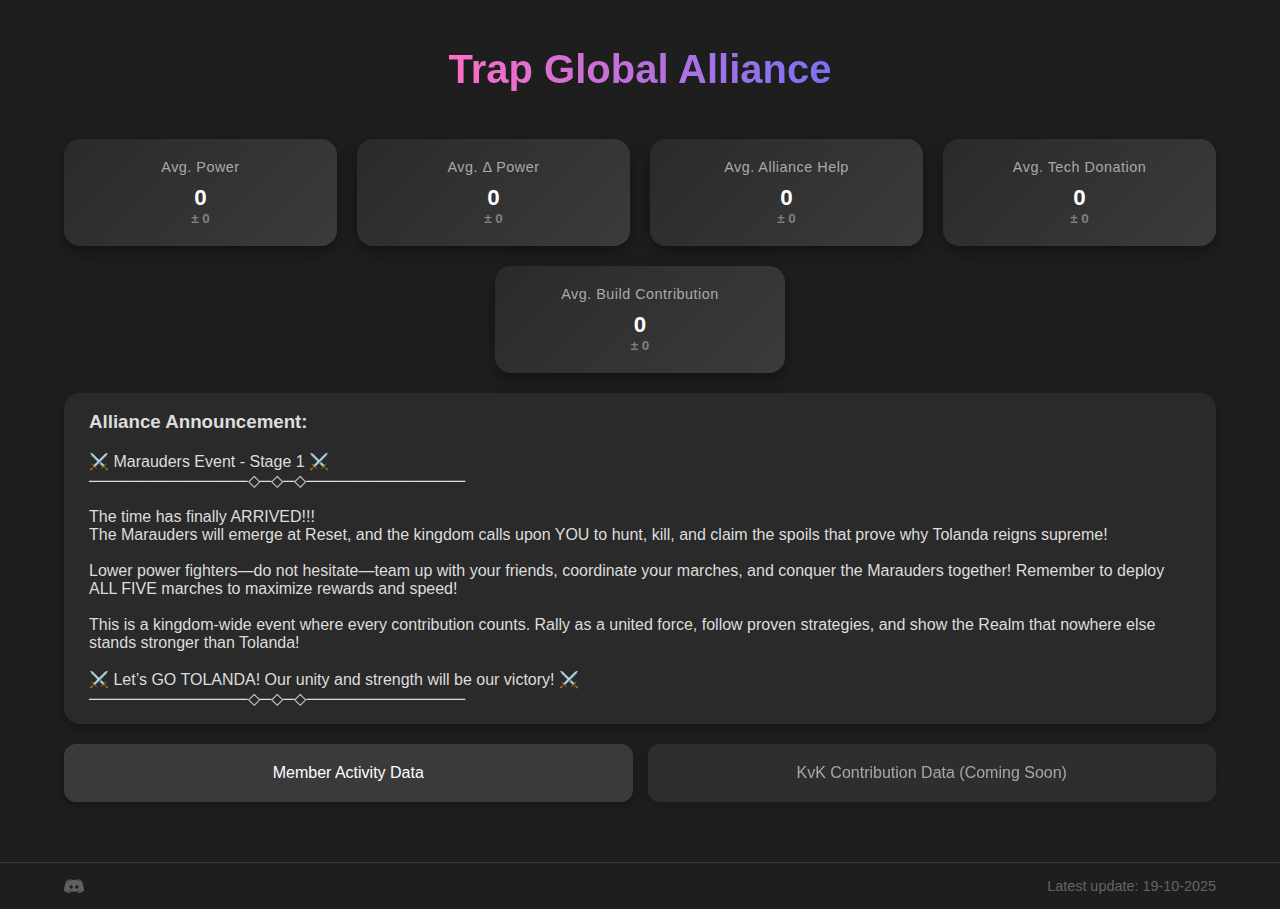
<file: index.html>
<!DOCTYPE html>
<html lang="en">
<head>
    <meta charset="UTF-8">
    <meta name="viewport" content="width=device-width, initial-scale=1.0">
    <title>Trap Global Alliance</title>
    <link rel="stylesheet" href="assets/styles.css">
</head>
<body>
    <div class="content-wrapper">

        <div class="content-title">
            <center><h1>Trap Global Alliance</h1></center>
            <p class="subtitle"></p>
        </div>

        <div id="stats-container" class="stats-grid">Loading Alliance Stats...</div>

        <div class="motd">
            <h3 id="motd-title">Alliance Announcement:</h3>
            <p id="motd-text">Loading message...</p>
        </div>

        <div class="button-group">
            <button class="btn" onclick="location.href='activity.html';">
                Member Activity Data
            </button>
            <button class="btn btn-disabled" disabled>
                KvK Contribution Data <span class="coming-soon">(Coming Soon)</span>
            </button>
        </div>
    
    </div>
    <footer class="site-footer">
        <div class="footer-content">
            <div class="footer-item">
            <a href="https://discord.gg/pBSYQmbB" target="_blank" class="footer-link">
                <img src="assets/discord_icon.png" alt="Discord" class="footer-icon">
            </a>
            </div>
            <div class="footer-item" id="footer-updated">Last updated: --</div>
        </div>
    </footer>
    <script type="module">
        import { loadLatestAllianceStats } from "./scripts/index.js";
        loadLatestAllianceStats();
    </script>
</body>

</html>
</file>
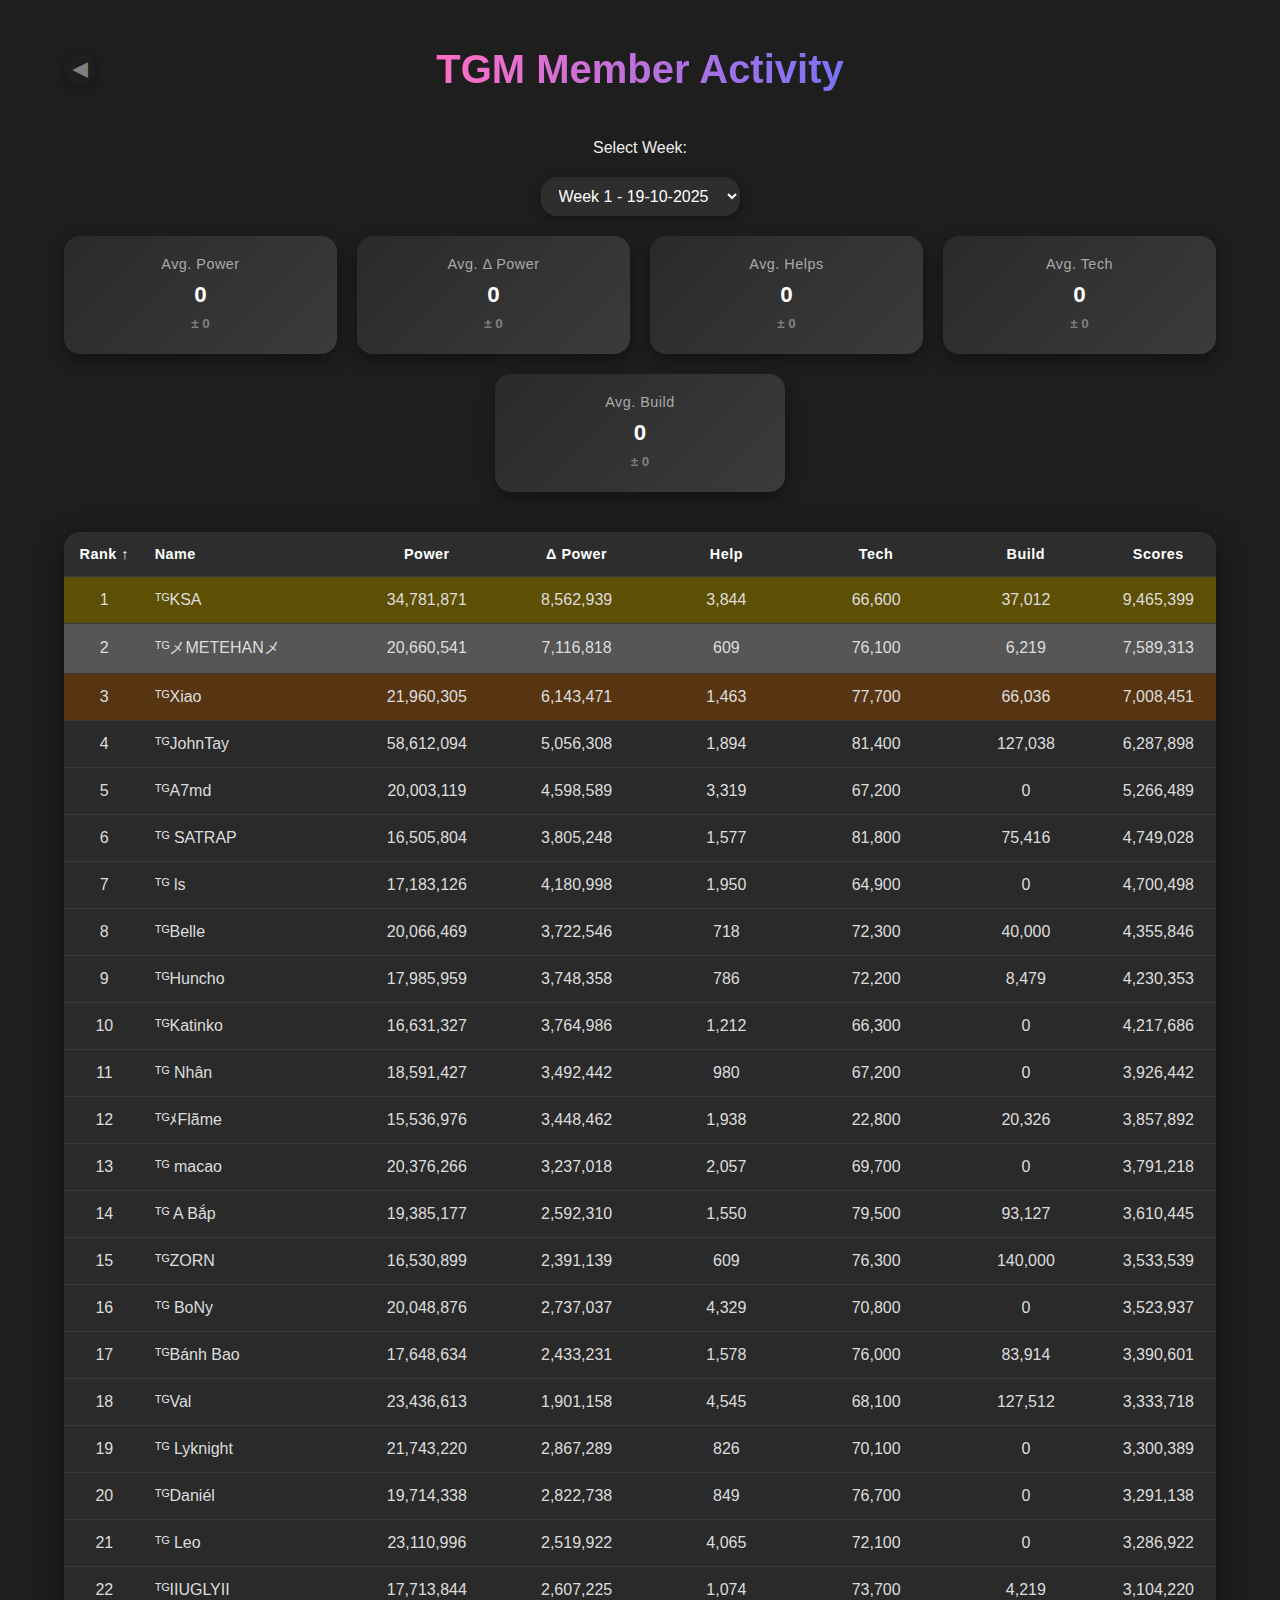
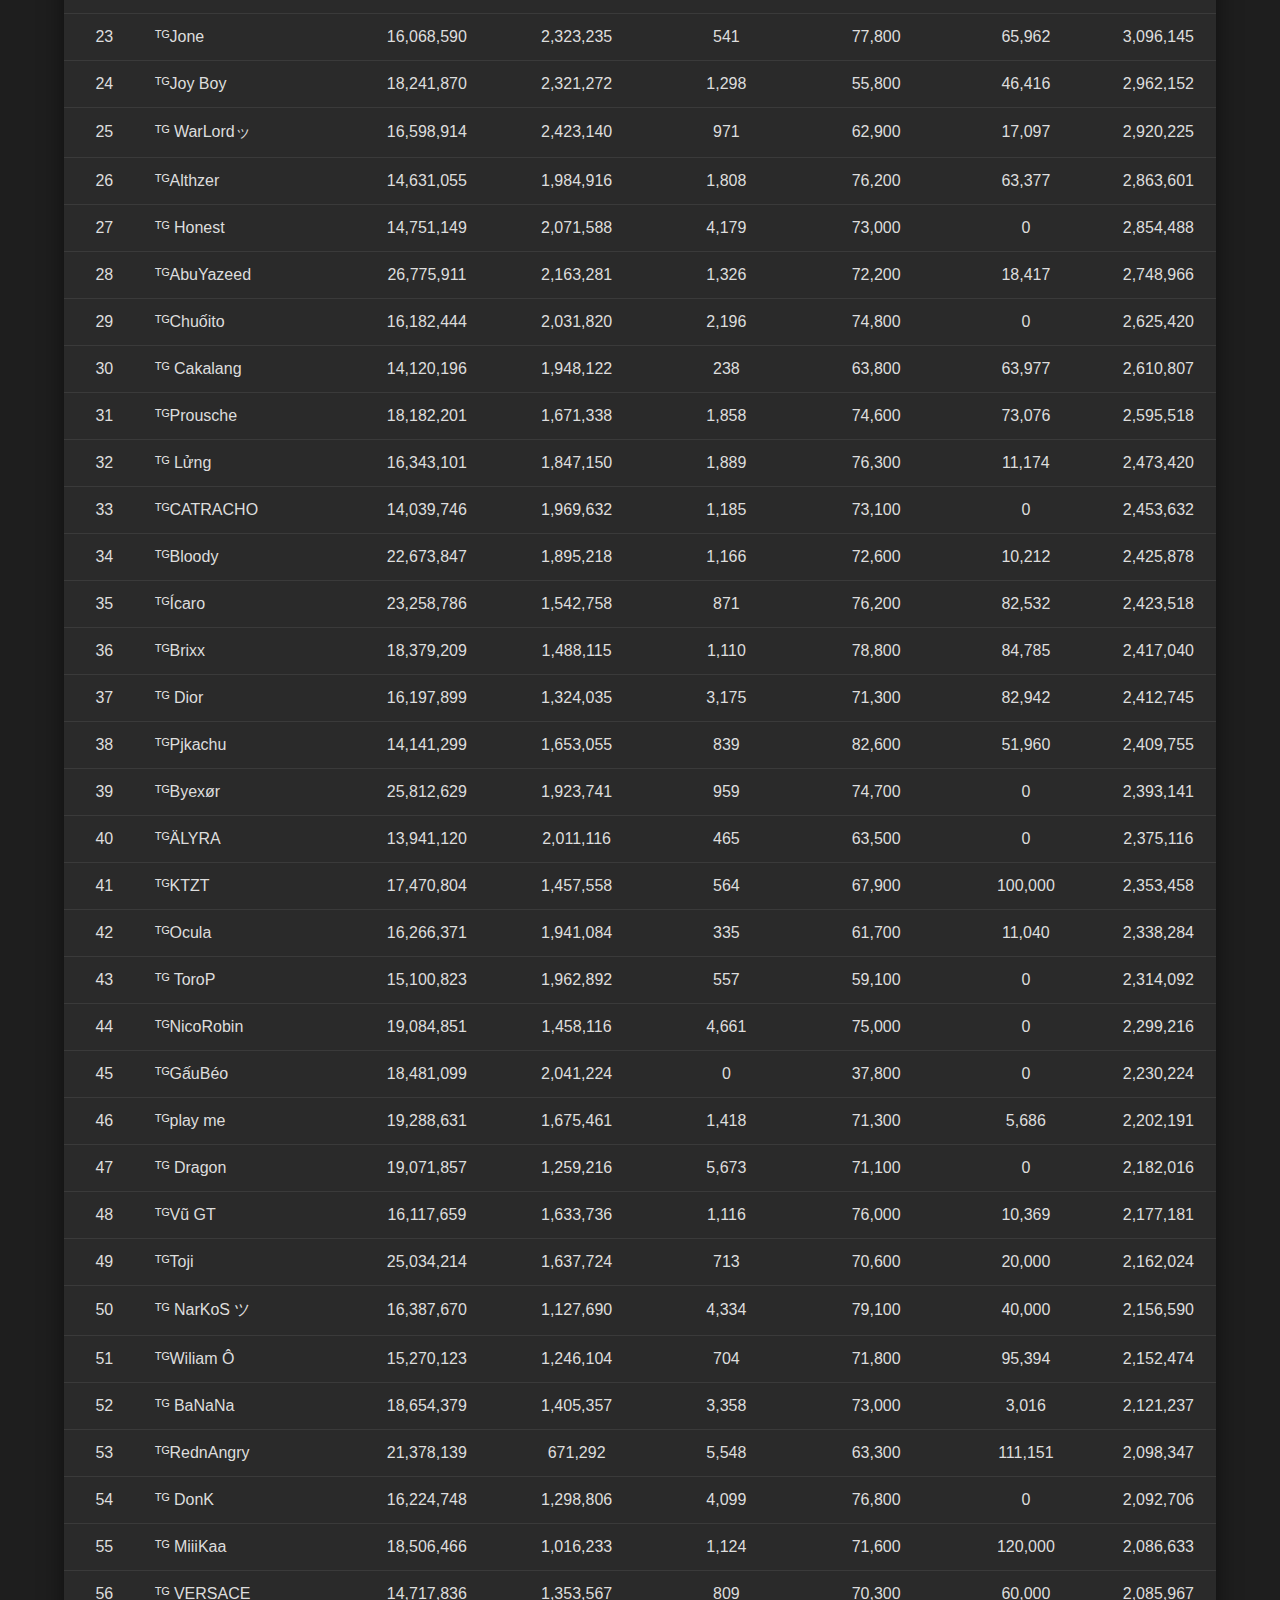
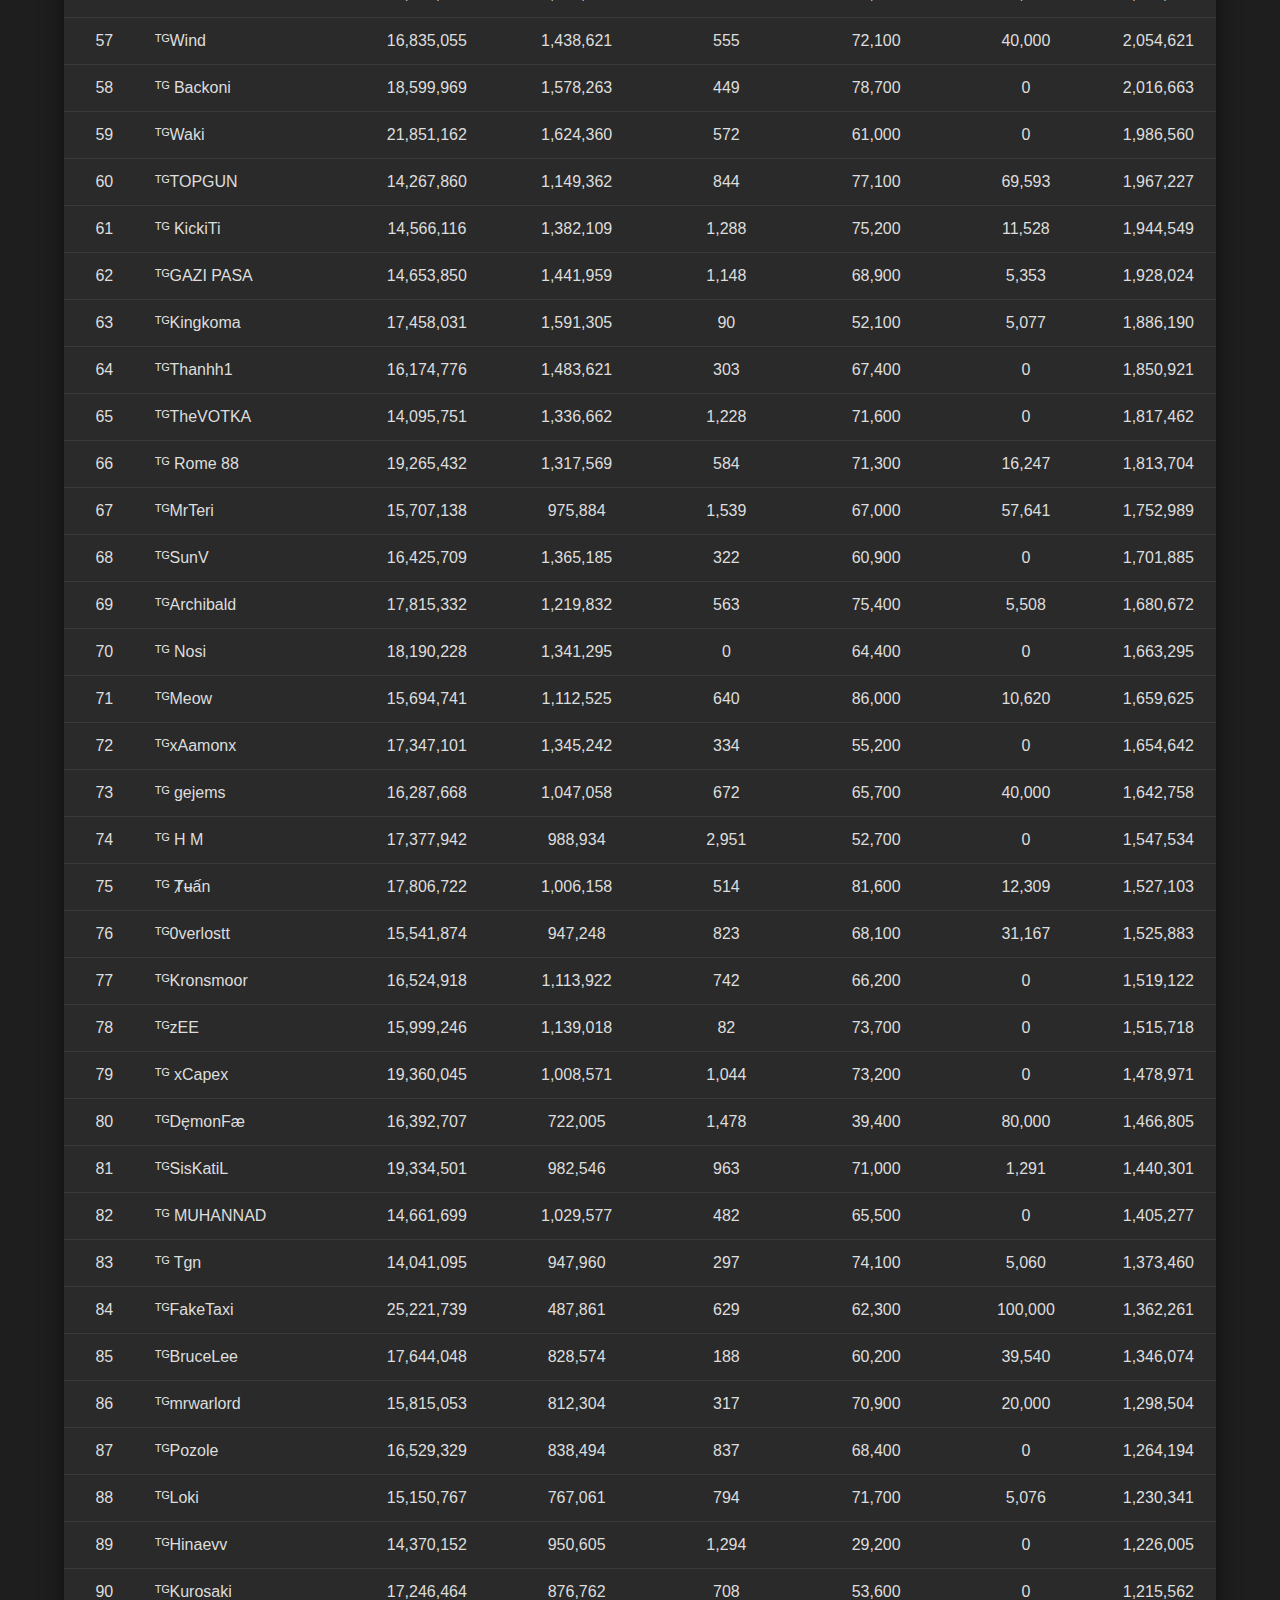
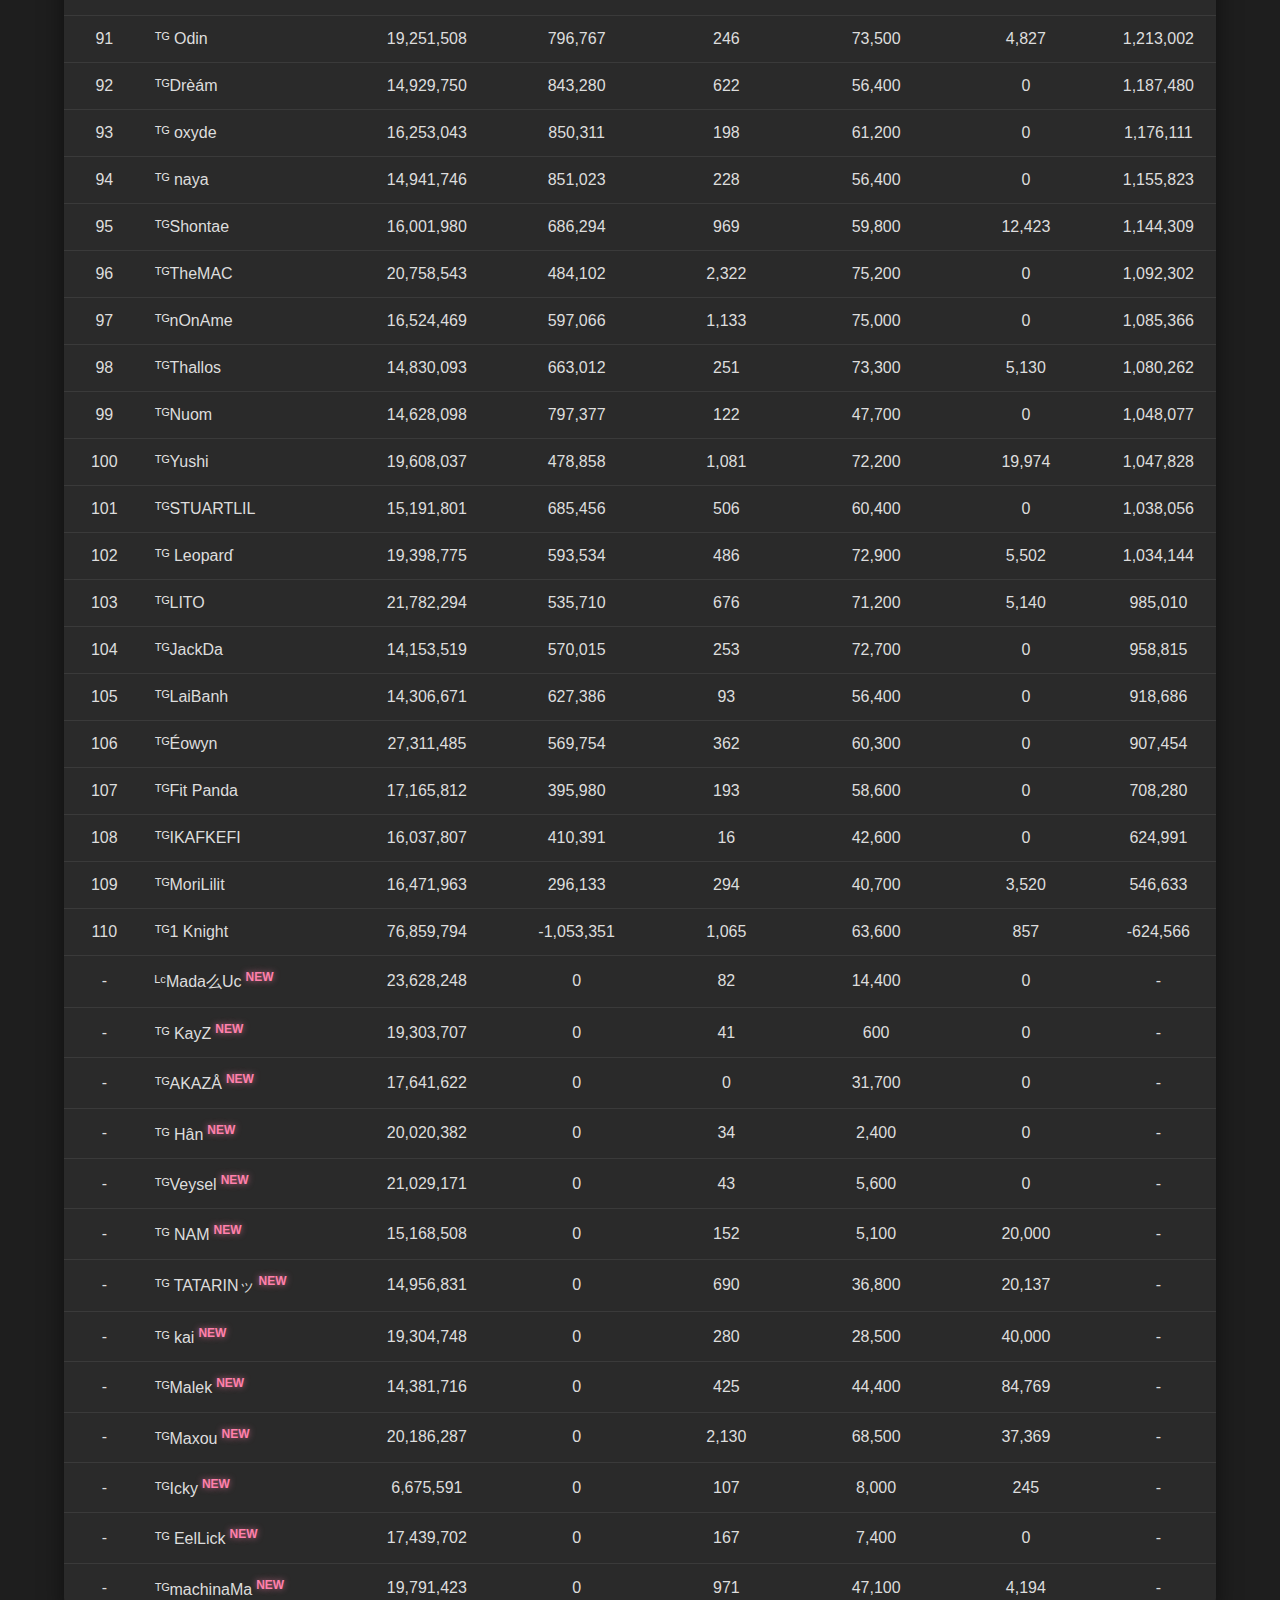
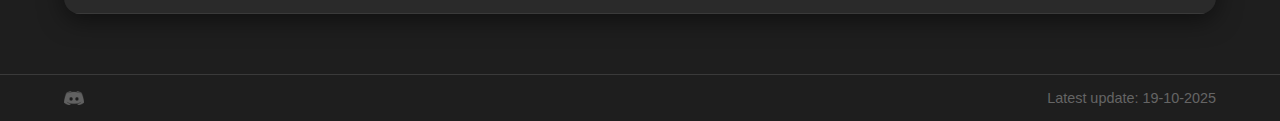
<file: activity.html>
<!DOCTYPE html>
<html lang="en">
<head>
  <meta charset="UTF-8">
  <meta name="viewport" content="width=device-width, initial-scale=1.0">
  <title>TGM Member Activity</title>
  <link rel="stylesheet" href="assets/styles.css">
  
</head>
<body>
  <div class="content-wrapper">

    <div class="content-title">
      <a href="index.html" class="back-btn">◀</a>
      <center><h1>TGM Member Activity</h1></center>
    </div>

    <label for="week-select">Select Week: </label>
    <select id="week-select"></select>

    <div id="stats-container" class="stats-grid"></div>

    <!-- Mobile sort control (only visible on small screens) -->
    <div id="mobile-sort-bar" class="mobile-sort" aria-hidden="true" style="display:none;">
      <label for="mobile-sort-select" class="sr-only">Sort by</label>
      <select id="mobile-sort-select" aria-label="Sort members">
        <option value="rank:asc">Rank ↑</option>
        <option value="rank:desc">Rank ↓</option>
        <option value="scores:desc">Scores ↓</option>
        <option value="scores:asc">Scores ↑</option>
        <option value="power:desc">Power ↓</option>
        <option value="power:asc">Power ↑</option>
      </select>
    </div>

    <!-- Desktop table -->
    <table id="data-table">
      <thead>
        <tr>
          <th data-col="rank">Rank</th>
          <th style="text-align: left;" data-col="id">Name</th>
          <th data-col="power">Power</th>
          <th data-col="power_increase">Δ Power</th>
          <th data-col="help">Help</th>
          <th data-col="tech">Tech</th>
          <th data-col="build">Build</th>
          <th data-col="scores">Scores</th>
        </tr>
      </thead>
      <tbody></tbody>
    </table>

    <!-- Mobile accordion (visible on small screens) -->
    <div id="accordion-container" class="accordion" aria-live="polite"></div>

  </div>
  <footer class="site-footer">
    <div class="footer-content">
      <div class="footer-item">
        <a href="https://discord.gg/pBSYQmbB" target="_blank" class="footer-link">
            <img src="assets/discord_icon.png" alt="Discord" class="footer-icon">
        </a>
        </div>
        <div class="footer-item" id="footer-updated">Last updated: --</div>
    </div>
  </footer>
  <script type="module" src="./scripts/activity.js"></script>
</body>
</html>
</file>
<file: assets/styles.css>
:root{
  --bg-page: #1e1e1e;
  --panel: #2a2a2a;
  --panel-2: #2e2e2e;
  --panel-3: #3b3b3b;
  --muted: #868686;
  --muted-2: #aaa;
  --accent-grad: linear-gradient(90deg, #ff6ec4, #7873f5);
  --surface-shadow: 0 6px 24px rgba(0,0,0,0.5);
  --card-shadow: 0 6px 16px rgba(0,0,0,0.4);
  --text-strong: #eee;
  --text-dim: #ddd;
  --pink: #ff80ab;
  --top1: #5d4f03ff;
  --top2: #565656ff;
  --top3: #583512ff;
  --breakpoint: 768px;
}

/* ----------- Existing base ----------- */
body {
    font-family: "Poppins", "Segoe UI", sans-serif;
    background: var(--bg-page);
    margin: 0;
    display: flex;
    flex-direction: column;
    align-items: center;
    color: var(--text-strong);
    min-height: 100vh;
}

/* Content wrapper & titles */
.content-wrapper {
    display: flex;
    position: relative;
    flex-direction: column;
    align-items: center;
    width: 90%;
    max-width: 1200px;
    gap: 20px;
    flex: 1 0 auto;
}

.content-title {
    display: flex;
    align-items: center;
    justify-content: center;
    position: relative; /* to allow absolute positioning for back button if needed */
    width: 100%;
    margin-top: 20px;
    margin-bottom: 0px;
}

.content-title h1 {
    font-weight: 700;
    font-size: 2.5rem;
    background: var(--accent-grad);
    -webkit-background-clip: text;
    -webkit-text-fill-color: transparent;
}

/* selects (desktop + mobile sort) - your style applied uniformly */
select {
    padding: 10px 14px;
    border-radius: 16px;
    border: none;
    font-size: 1rem;
    background: #2e2e2e;
    color: #fff;
    box-shadow: 0 4px 12px rgba(0,0,0,0.3);
    transition: transform 0.2s ease, background 0.2s ease;
}

select:hover { background: #3a3a3a; }

/* Table */
table {
    border-collapse: collapse;
    width: 100%;
    max-width: min(100%, 1500px);
    margin-top: 20px;
    background: var(--panel);
    border-radius: 16px;
    overflow: hidden;
    box-shadow: var(--surface-shadow);
}

thead { background: #2d2d2d; }

th, td {
    padding: 14px 10px;
    text-align: center;
    border-bottom: 1px solid #3a3a3a;
}

th {
    cursor: pointer;
    font-weight: 600;
    color: #fff;
    font-size: 0.9rem;
    letter-spacing: 0.5px;
    transition: all 0.2s ease;
}

th:hover {
    background: rgba(255,255,255,0.08);
    color: #dfa3ff;
}

tbody tr { transition: transform 0.2s ease, background 0.2s ease; }
tbody tr:hover { background: rgba(255,255,255,0.05); }

td { color: var(--text-dim); font-size: 1rem; }

/* NEW tag */
.new-tag { 
    font-size: 0.75rem;
    vertical-align: super;
    color: var(--pink);
    font-weight: bold;
    margin-left: 4px;
    text-shadow: 0 0 6px rgba(255,128,171,0.7);
}
sup[style*="color:red"] { color: var(--pink); font-weight:700; text-shadow:0 0 6px rgba(255,128,171,0.7); } /* fallback */

/* ----------- Column widths ----------- */
th:nth-child(1), td:nth-child(1) { width: 7%; }
th:nth-child(2), td:nth-child(2) { width: 18%; }
th:nth-child(3), td:nth-child(3),
th:nth-child(4), td:nth-child(4),
th:nth-child(5), td:nth-child(5),
th:nth-child(6), td:nth-child(6),
th:nth-child(7), td:nth-child(7),
th:nth-child(8), td:nth-child(8) { width: 13%; }

/* ---------- Stats grid & cards ---------- */
.stats-grid {
    display: flex;
    flex-wrap: wrap;
    justify-content: space-evenly;
    gap: 20px;
    width: 100%;
}

.stat-card {
    flex: 1 1 180px;
    min-width: 180px;
    max-width: 250px;
    background: linear-gradient(135deg, var(--panel), var(--panel-3));
    border-radius: 16px;
    padding: 20px;
    text-align: center;
    box-shadow: var(--card-shadow);
    transition: transform 0.2s ease;
}

.stat-title { font-size: 0.9rem; color: var(--muted-2); margin-bottom: 10px; letter-spacing: 0.5px; }
.stat-value { font-size: 1.4rem; font-weight: bold; color: #fff; }

/* footer & misc kept */
.subtitle { font-size: 0.8rem; color: var(--muted); margin-top: -15px; font-style: italic; }
.motd { background: var(--panel); border-radius: 16px; width: 100%; text-align: left; box-shadow: 0 4px 12px rgba(0,0,0,0.3); }
#motd-title, #motd-text { color: var(--text-dim); padding-left: 25px; padding-right: 25px;}
.button-group { display: flex; justify-content: center; gap: 15px; width: 100%; }
.btn { all: unset; flex: 1; text-align: center; background: #3a3a3a; color: #fff; padding: 20px 0; border-radius: 12px; box-shadow: 0 4px 12px rgba(0,0,0,0.3); transition: transform 0.2s, background 0.2s; }
.btn:hover { background: #4a4a4a; }
.btn-disabled { opacity: 0.6; cursor: not-allowed; }

.site-footer { flex-shrink: 0; font-size: 12px; width: 100%; color: #656565; padding: 15px 0; margin-top: 60px; border-top: 1px solid #3a3a3a; }
.footer-content { max-width: min(90%, 1200px); margin: 0 auto; display: flex; flex-wrap: wrap; justify-content: space-between; align-items: center; gap: 10px; font-size: 0.9rem; }
.footer-item { display: flex; align-items: center; }
.footer-link { display: inline-flex; align-items: center; }
.footer-icon { max-width: 20px; opacity: 0.3; transition: opacity 0.3s ease; }
.footer-link:hover .footer-icon { opacity: 1.0; }

.back-btn {
    position: absolute; left: 0px; display: inline-flex; align-items: center; justify-content: center;
    text-decoration: none; color:gray; width: 32px; height: 32px; font-size: 1.2rem; font-weight: bold;
    border-radius: 50%; box-shadow: 0 2px 8px rgba(0,0,0,0.3); transition: background 0.2s, transform 0.2s; z-index: 10; text-align: center; line-height: 32px;
}
.back-btn:hover { background: rgba(74, 74, 74, 0.95); }

/* ---------- Accessibility helper ---------- */
.sr-only {
  position: absolute !important;
  width: 1px; height: 1px;
  padding: 0; margin: -1px;
  overflow: hidden; clip: rect(0,0,0,0);
  white-space: nowrap; border: 0;
}

/* ---------- Member Accordion ---------- */
.member-accordion {
  width: 100%;
  padding: 0 0.25rem;
  box-sizing: border-box;
}

.member-accordion__item {
  border-radius: 12px;
  overflow: hidden;
  margin-bottom: 0.6rem;
  box-shadow: 0 1px 2px rgba(0,0,0,0.06);
  background: var(--panel);
}

/* header is a button for accessibility */
.member-accordion__header {
  display: flex;
  align-items: center;
  justify-content: space-between;
  gap: 0.5rem;
  padding: 0.7rem;
  border: none;
  width: 100%;
  text-align: left;
  background: transparent;
  cursor: pointer;
  font-weight: 400;
  color: var(--text-strong);
  border-radius: 8px;
}

/* left group: rank + name */
.member-accordion__header-left {
  display: flex;
  gap: 0.6rem;
  align-items: center;
  min-width: 0;
}

.member-accordion__rank {
  min-width: 36px;
  height: 36px;
  display:flex;
  align-items:center;
  justify-content:center;
  border-radius: 6px;
  font-weight:700;
  font-size: 0.95rem;
}

/* name */
.member-accordion__player {
  overflow: hidden;
  text-overflow: ellipsis;
  white-space: nowrap;
  font-size: 1rem;
  color: var(--text-strong);
}

/* right side: score + chevron */
.member-accordion__header-right {
  display:flex;
  gap: 0.6rem;
  align-items:center;
  justify-content:flex-end;
}

.member-accordion__score {
  min-width: 64px;
  text-align:center;
  padding: 0.25rem 0.6rem;
  border-radius: 12px;
  font-weight:700;
  background:#1f1f1f; /* subtle contrast */
  color: var(--text-strong);
  border: 1px solid rgba(255,255,255,0.03);
}

/* chevron */
.member-accordion__chev {
  transition: transform 0.22s ease;
  font-size: 0.9rem;
  transform-origin: center;
}

/* expanded state */
.member-accordion__item.expanded .member-accordion__chev {
  transform: rotate(90deg);
}

/* content region */
.member-accordion__content {
  max-height: 0;
  overflow: hidden;
  transition: max-height 0.28s ease, padding 0.28s ease;
  padding: 0 0.9rem;
  background: transparent;
  font-size: 0.95rem;
}

.member-accordion__item.expanded .member-accordion__content {
  padding: 0.6rem 0.9rem 0.9rem;
  max-height: 550px;
}

/* stats inside accordion */
.member-accordion__stat-row {
  display:flex;
  gap: 0.9rem;
  flex-wrap:wrap;
  margin-bottom:0.4rem;
}

.member-accordion__stat {
  flex: 1 1 36%;
  line-height: 1.4;
  min-width: 120px;
  background: linear-gradient(135deg, rgba(255,255,255,0.01), rgba(255,255,255,0.02));
  padding: 0.5rem;
  border-radius:6px;
  box-sizing:border-box;
  color: var(--text-dim);
}

/* top-3 accents */
.member-accordion__item.accent-1 .member-accordion__rank { background: var(--top1); color: #fff; }
.member-accordion__item.accent-2 .member-accordion__rank { background: var(--top2); color: #fff; }
.member-accordion__item.accent-3 .member-accordion__rank { background: var(--top3); color: #fff; }

/* mobile sort bar */
.mobile-sort {
  display:flex;
  gap:0.6rem;
  align-items:center;
  margin: 0.6rem 0;
}

/* ---------- Responsive visibility  ---------- */
@media (max-width: 767.98px) {
  /* show accordion, hide table */
  #data-table { display: none; width: 100%; }
  .member-accordion { display: block; }
  .mobile-sort { display: flex; }
  /* optionally compress stat cards on small screens */
  .stats-grid { grid-template-columns: 1fr 1fr; gap:12px; }
}

@media (min-width: 768px) {
  .member-accordion { display: none; }
  .mobile-sort { display: none; }
}

/* ---------- Small layout adjustments for smaller screens ---------- */
@media (max-width: 420px) {
  .member-accordion__player { font-size: 0.95rem; }
  .member-accordion__rank { min-width: 32px; height: 32px; font-size: 0.9rem; }
  .member-accordion__score { min-width: 52px; padding: 0.2rem 0.45rem; }
  th, td { padding: 10px 6px; font-size: 0.95rem; }
}
</file>
